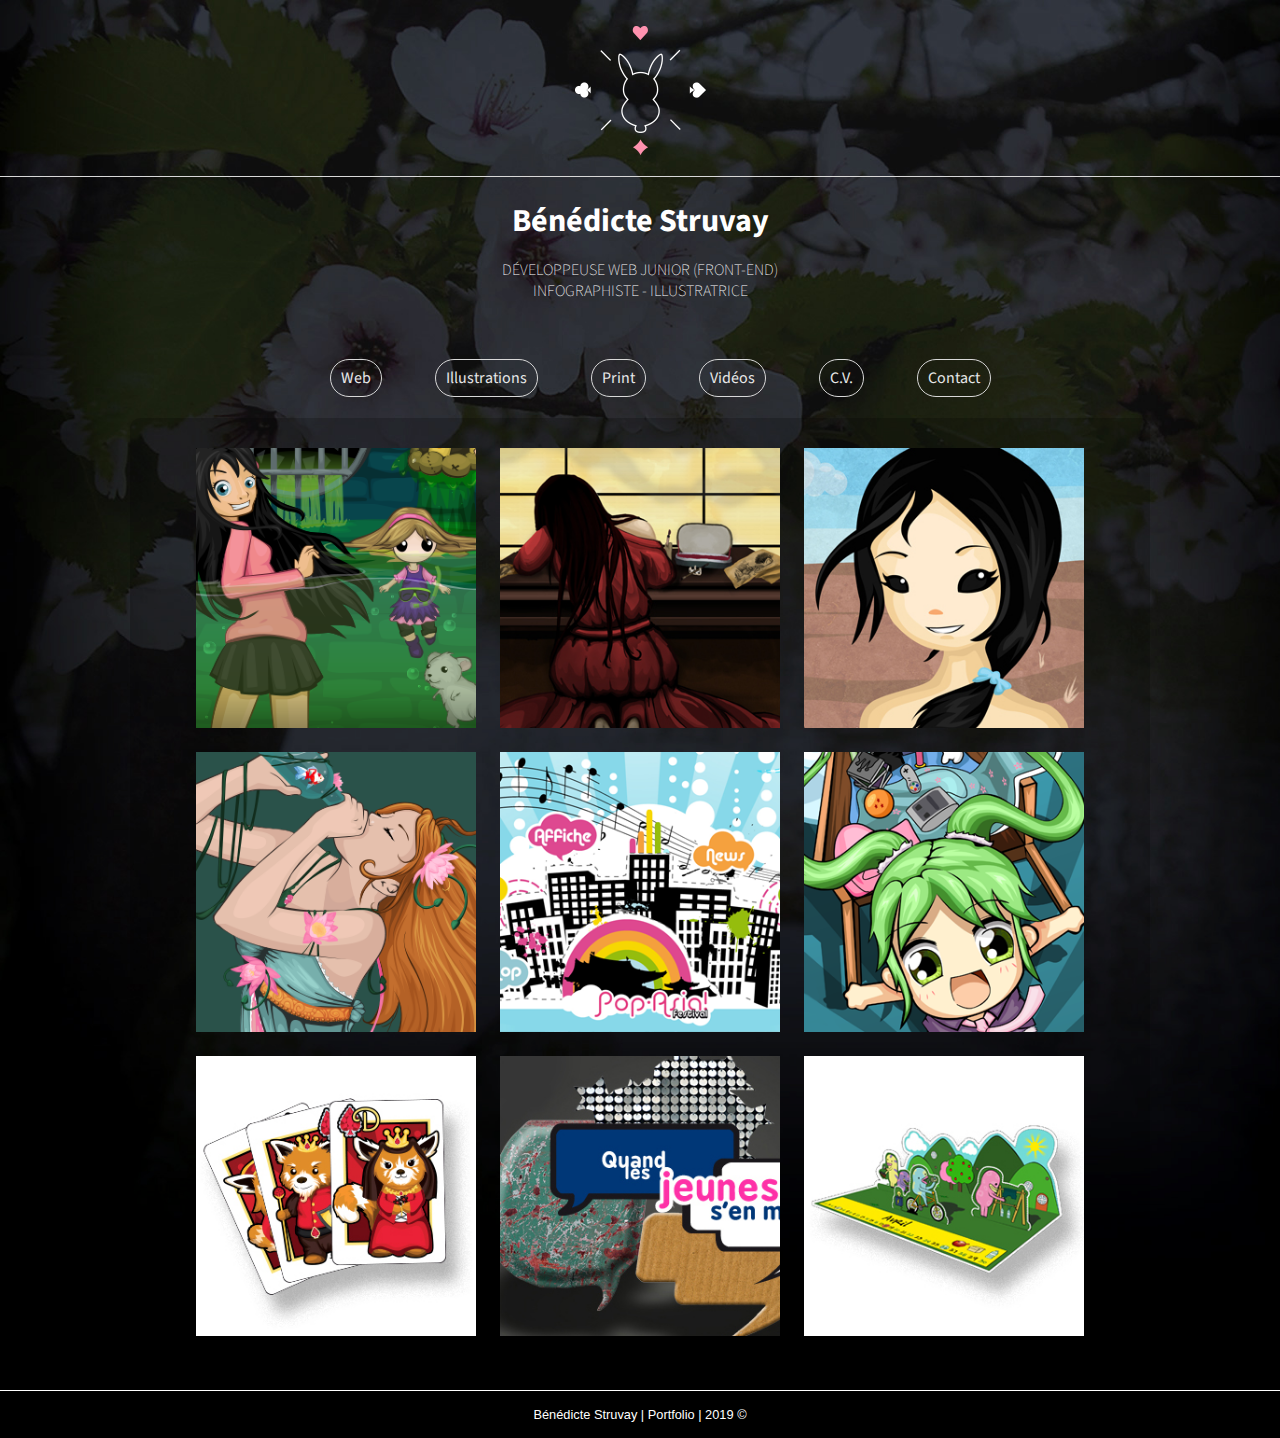
<file: index.html>
<!DOCTYPE html>
<html lang="fr">
<head>
    <meta charset="UTF-8">
    <meta http-equiv="X-UA-Compatible" content="ie=edge">
    <title>Portfolio de Bénédicte Struvay</title>
    <link rel="stylesheet" type="text/css" href="./css/style.css">
    <link rel="stylesheet" type="text/css" href="./css/lightbox.min.css">
    <script src="js/lightbox-plus-jquery.min.js"></script>
    
    <link rel="stylesheet" href="https://use.fontawesome.com/releases/v5.8.1/css/all.css" integrity="sha384-50oBUHEmvpQ+1lW4y57PTFmhCaXp0ML5d60M1M7uH2+nqUivzIebhndOJK28anvf" crossorigin="anonymous">
    <link href="https://fonts.googleapis.com/css?family=Source+Sans+Pro:300" rel="stylesheet"> 
</head>

<body>
    <header>
        <div class="top">
            <div class="sociaux">
                <a href="https://www.linkedin.com/in/b%C3%A9n%C3%A9dicte-struvay-0859bb54/"><i class="fab fa-linkedin-in"></i></a>
                <a href="https://github.com/benestruv"><i class="fab fa-github-alt"></i></a>
                <a href="benedicte.struvay@gmail.com"><i class="fas fa-envelope"></i></a>
            </div>

            <div class="logo">
                <a href="index.html"><img src="./assets/images/logo.png" class="logo" alt="Logo Portfolio"/></a>
            </div>
        </div>
        <div class="presentation">
            <h1>Bénédicte Struvay</h1>
            <h2>Développeuse Web Junior (front-end)</h2>
            <h2>Infographiste - Illustratrice</h2>
        </div>

        <div class="navbar">
                <ul>
                    <li>
                        <a href="web.html">Web</a>
                    </li>
                    <li>
                        <a href="illustrations.html">Illustrations</a>
                    </li>
                    <li>
                        <a href="print.html">Print</a>
                    </li>
                    <li>
                        <a href="videos.html">Vidéos</a>
                    </li>
                    <li>
                        <a href="cv.html">C.V.</a>
                    </li>
                    <li>
                        <a href="contact.html">Contact</a>
                    </li>
                </ul>
            </div>
    </header>

    <section class="content">
        <div class="apercu"> 
            <a href="./assets/images/maxi/web_monsterpunk.jpg" data-lightbox="mygallery" data-title="Projet web | Monster Punk | Illustrator, Flash"><img src="./assets/images/mini/illu_monsterpunk.png" alt="Miniature Projet Monster Punk" /></a>
            <span>Projet web | Monster Punk | Illustrator, Flash</span>
            <a href="./assets/images/maxi/painting_geisha.jpg" data-lightbox="mygallery" data-title="Painting | Geisha | Photoshop"><img src="./assets/images/mini/painting_geisha.jpg" alt="Miniature Painting Geisha" /></a>
            <span>Painting | Geisha | Photoshop</span>
            <a href="./assets/images/maxi/illu_magicienoz.jpg"data-lightbox="mygallery" data-title="Livre d'illustrations | Le Magicien d'Oz | Illustrator & Photoshop"><img src="./assets/images/mini/illu_magicienoz.jpg" alt="Miniature Livre Magicien d'Oz" /></a>
            <span>Livre d'illustrations | Le Magicien d'Oz | Illustrator & Photoshop</span>
            <a href="./assets/images/maxi/illu_nymphe.png" data-lightbox="mygallery" data-title="Illustration | Nymphe aquatique | Illustrator"><img src="./assets/images/mini/illu_nymphe.png" alt="Miniature Illustration Nymphe" /></a>
            <span>Illustration | Nymphe aquatique | Illustrator</span>
            <a href="./assets/images/maxi/web_popasia.jpg" data-lightbox="mygallery" data-title="Webdesign | Pop Asia | Illustrator, Flash"><img src="./assets/images/mini/web_popasia.png" alt="Miniature Webdesign Pop Asia" /></a>
            <span>Webdesign | Pop Asia | Illustrator, Flash</span>
            <a href="./assets/images/maxi/affiche_asianoccaz.png" data-lightbox="mygallery" data-title="Affiche | évènement Asian Occaz' Day | Illustrator"><img src="./assets/images/mini/affiche_asianoccaz.png" alt="Miniature affiche Asian Occaz Day" /></a>
            <span>Affiche | évènement Asian Occaz' Day | Illustrator</span>
            <a href="./assets/images/maxi/vecto_cartes.jpg" data-lightbox="mygallery" data-title="Illustration | Cartes à jouer | Illustrator"><img src="./assets/images/mini/vecto_cartes.jpg" alt="Miniature Vecto Cartes" /></a>
            <span>Illustration | Cartes à jouer | Illustrator</span>
            <a href="./assets/images/maxi/affiche_qljsm.jpg" data-lightbox="mygallery" data-title="Affiche émission de radio | Quand les jeunes s'en mêlent | Photoshop"><img src="./assets/images/mini/affiche_qljsm.jpg" alt="Miniature affiche Quand les jeunes s'en mêlent" /></a>
            <span>Affiche émission de radio | Quand les jeunes s'en mêlent | Photoshop</span>
            <a href="./assets/images/maxi/print_calendrier.jpg" data-lightbox="mygallery" data-title="Illustration | Calendrier recyclage | Illustrator"><img src="./assets/images/mini/print_calendrier.jpg" alt="Miniature de Calendrier recyclage"/></a>
            <span>Illustration | Calendrier recyclage | Illustrator</span>
            
        </div>
    </section>

    <footer>
        <p>Bénédicte Struvay | Portfolio | 2019 ©</p>
    </footer>
</body>
</html>
</file>
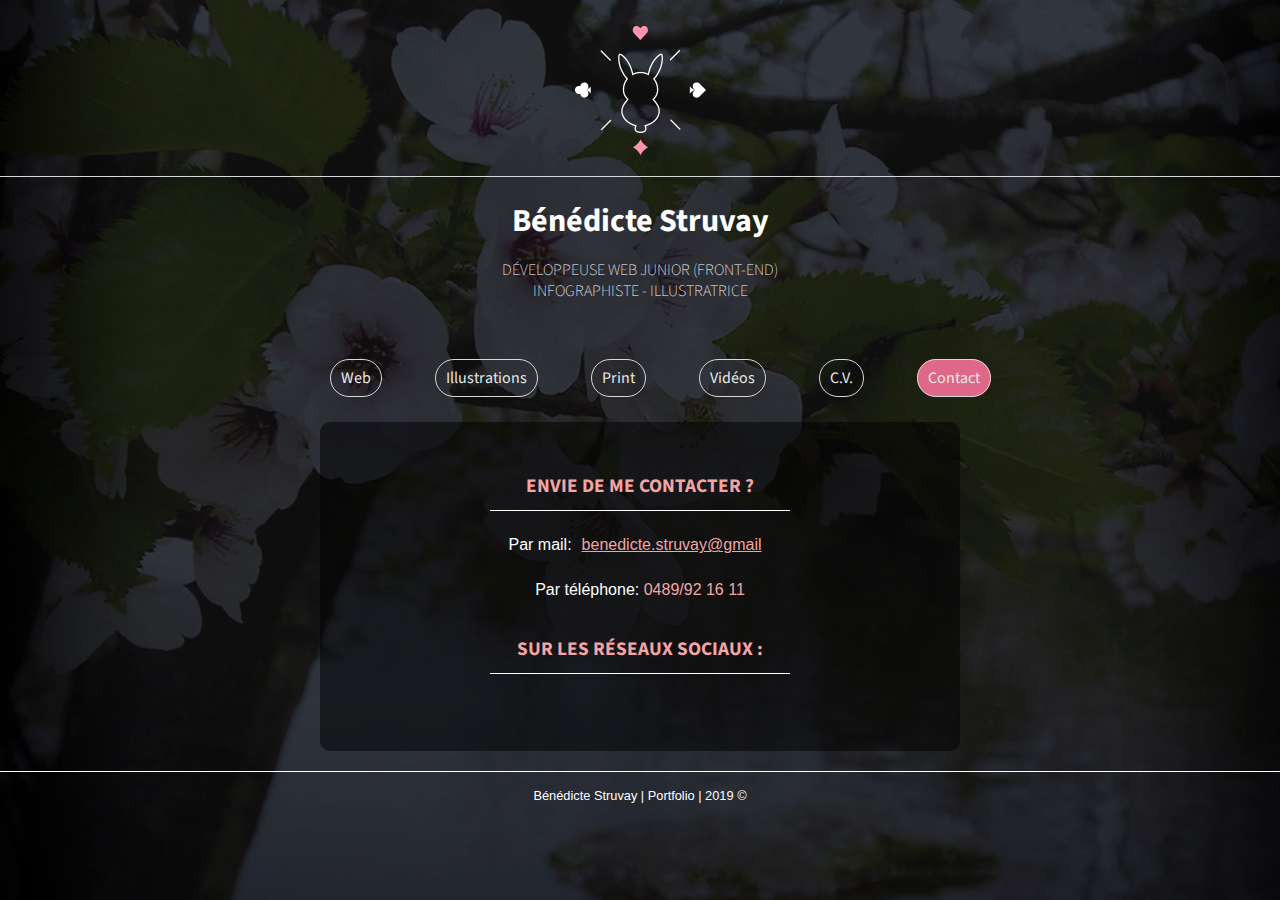
<file: contact.html>
<!DOCTYPE html>
<html lang="fr">
<head>
    <meta charset="UTF-8">
    <meta http-equiv="X-UA-Compatible" content="ie=edge">
    <title>Portfolio de Bénédicte Struvay</title>
    <link rel="stylesheet" type="text/css" href="./css/style.css">
    <link rel="stylesheet" type="text/css" href="./css/lightbox.min.css">
    <script src="js/lightbox-plus-jquery.min.js"></script>
    
    <link rel="stylesheet" href="https://use.fontawesome.com/releases/v5.8.1/css/all.css" integrity="sha384-50oBUHEmvpQ+1lW4y57PTFmhCaXp0ML5d60M1M7uH2+nqUivzIebhndOJK28anvf" crossorigin="anonymous">
    <link href="https://fonts.googleapis.com/css?family=Source+Sans+Pro:300" rel="stylesheet"> 
</head>

<body>
    <header>
        <div class="top">
            <div class="sociaux">
                <a href="https://www.linkedin.com/in/b%C3%A9n%C3%A9dicte-struvay-0859bb54/"><i class="fab fa-linkedin-in"></i></a>
                <a href="https://github.com/benestruv"><i class="fab fa-github-alt"></i></a>
                <a href="benedicte.struvay@gmail.com"><i class="fas fa-envelope"></i></a>
            </div>

            <div class="logo">
                <a href="index.html"><img src="./assets/images/logo.png" class="logo" alt="Logo Portfolio"/></a>
            </div>
        </div>
        <div class="presentation">
            <h1>Bénédicte Struvay</h1>
            <h2>Développeuse Web Junior (front-end)</h2>
            <h2>Infographiste - Illustratrice</h2>
        </div>

        <div class="navbar">
                <ul>
                    <li>
                        <a href="web.html">Web</a>
                    </li>
                    <li>
                        <a href="illustrations.html">Illustrations</a>
                    </li>
                    <li>
                        <a href="print.html">Print</a>
                    </li>
                    <li>
                        <a href="videos.html">Vidéos</a>
                    </li>
                    <li>
                        <a href="cv.html">C.V.</a>
                    </li>
                    <li>
                        <a href="contact.html" class="active">Contact</a>
                    </li>
                </ul>
            </div>
    </header>


    <div class="contact" id="contact">
        <h2>Envie de me contacter ?</h2>
        <p class="mail">Par mail:<a href="mailto:benedicte.struvay@gmail">benedicte.struvay@gmail</a></p>
        <p>Par téléphone: <span>0489/92 16 11</span></p>
        <h2>Sur les réseaux sociaux :</h2>
        <a href="https://www.linkedin.com/in/b%C3%A9n%C3%A9dicte-struvay-0859bb54/"><i class="fab fa-linkedin"></i></a>
        <a href="https://github.com/benestruv"><i class="fab fa-github"></i></a>    
    </div>


    <footer>
        <p>Bénédicte Struvay | Portfolio | 2019 ©</p>
    </footer>
</body>
</html>
</file>
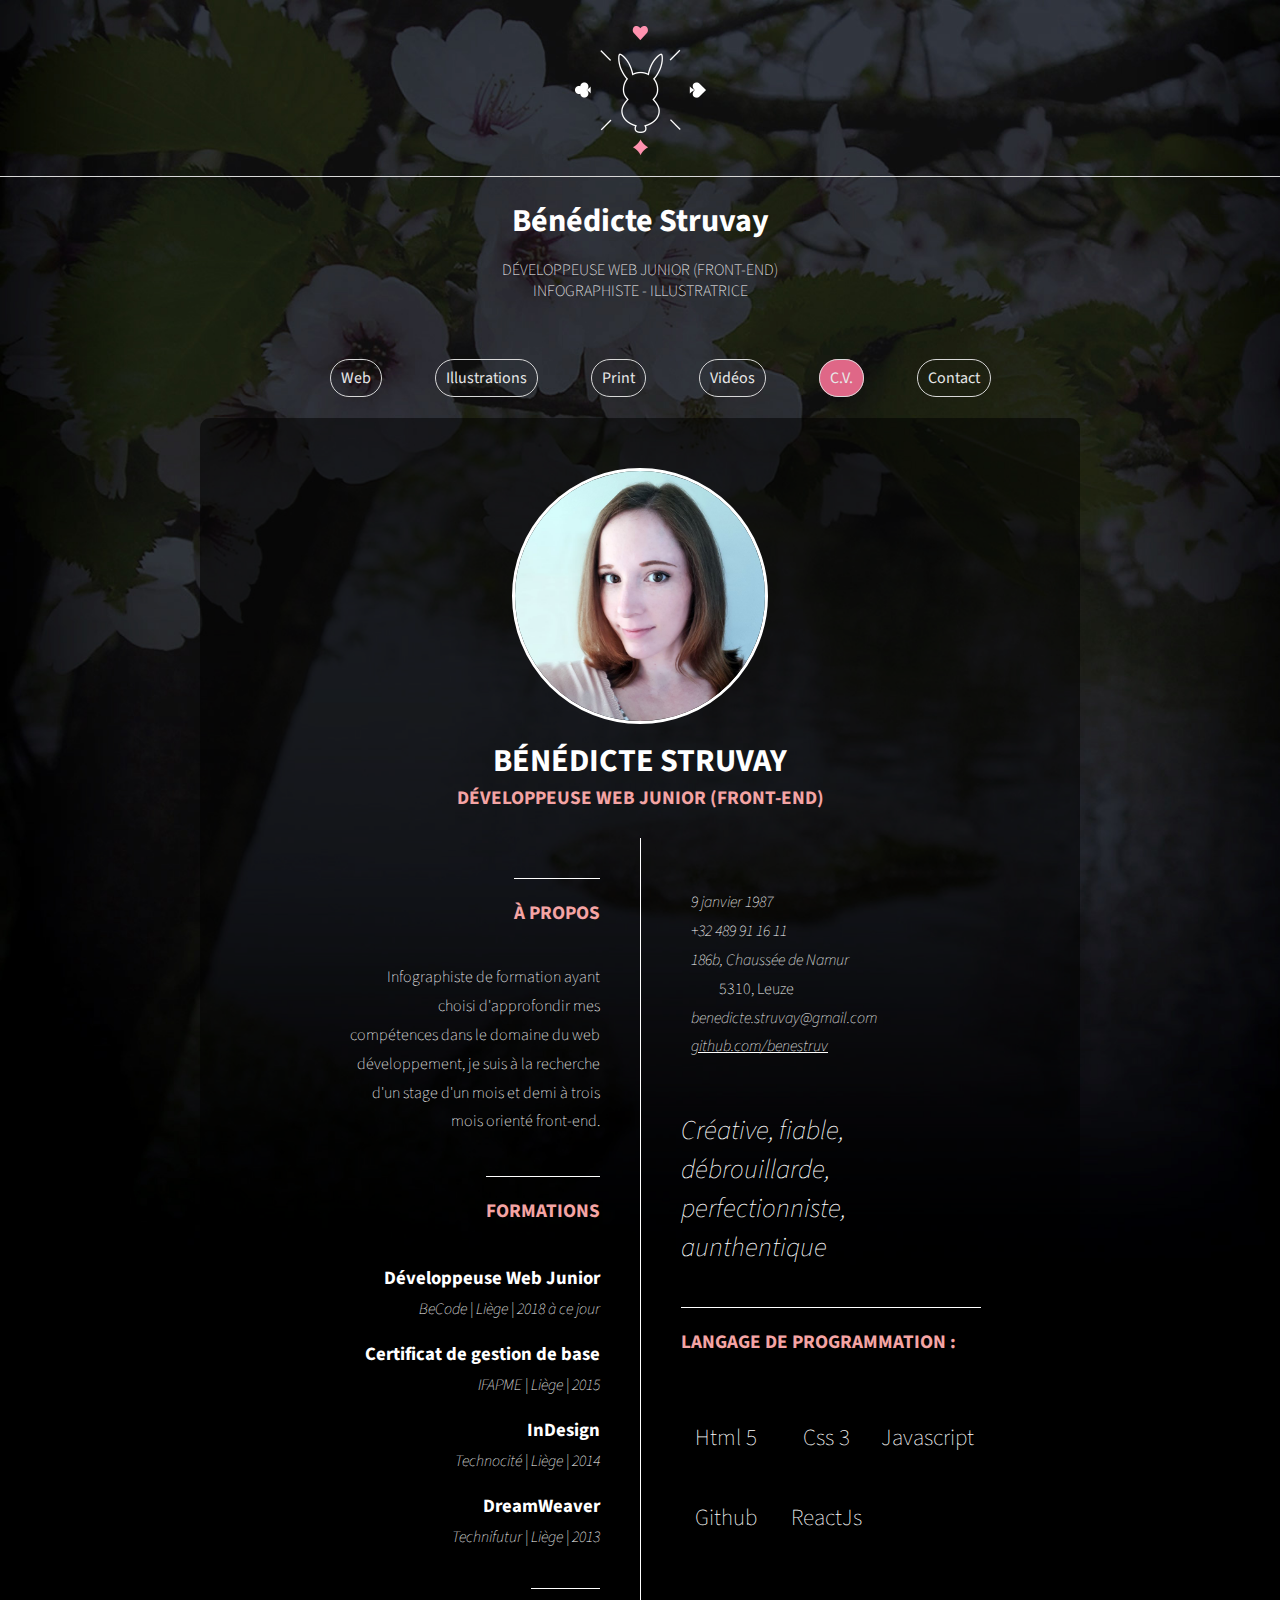
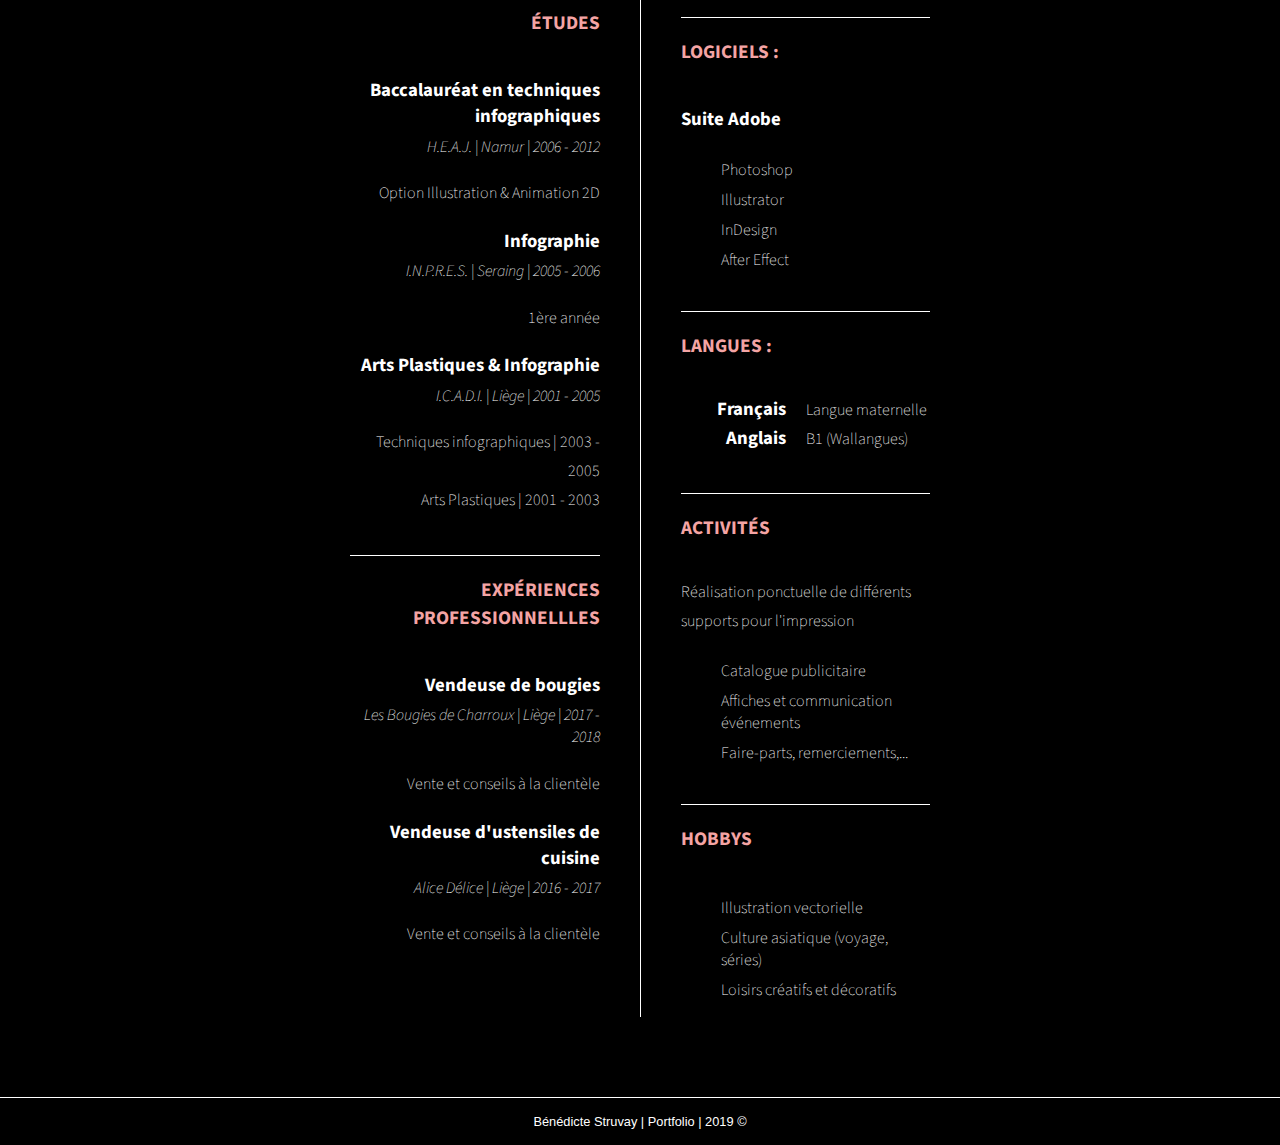
<file: cv.html>
<!DOCTYPE html>
<html lang="fr">
<head>
    <meta charset="UTF-8">
    <meta http-equiv="X-UA-Compatible" content="ie=edge">
    <title>Portfolio de Bénédicte Struvay</title>
    <link rel="stylesheet" type="text/css" href="./css/style.css">
    <link rel="stylesheet" type="text/css" href="./css/lightbox.min.css">
    <script src="js/lightbox-plus-jquery.min.js"></script>
    
    <link rel="stylesheet" href="https://use.fontawesome.com/releases/v5.8.1/css/all.css" integrity="sha384-50oBUHEmvpQ+1lW4y57PTFmhCaXp0ML5d60M1M7uH2+nqUivzIebhndOJK28anvf" crossorigin="anonymous">
    <link href="https://fonts.googleapis.com/css?family=Source+Sans+Pro:300" rel="stylesheet"> 
</head>

<body>
    <header>
        <div class="top">
            <div class="sociaux">
                <a href="https://www.linkedin.com/in/b%C3%A9n%C3%A9dicte-struvay-0859bb54/"><i class="fab fa-linkedin-in"></i></a>
                <a href="https://github.com/benestruv"><i class="fab fa-github-alt"></i></a>
                <a href="benedicte.struvay@gmail.com"><i class="fas fa-envelope"></i></a>
            </div>

            <div class="logo">
                <a href="index.html"><img src="./assets/images/logo.png" class="logo" alt="Logo Portfolio"/></a>
            </div>
        </div>
        <div class="presentation">
            <h1>Bénédicte Struvay</h1>
            <h2>Développeuse Web Junior (front-end)</h2>
            <h2>Infographiste - Illustratrice</h2>
        </div>

        <div class="navbar">
                <ul>
                    <li>
                        <a href="web.html">Web</a>
                    </li>
                    <li>
                        <a href="illustrations.html">Illustrations</a>
                    </li>
                    <li>
                        <a href="print.html">Print</a>
                    </li>
                    <li>
                        <a href="videos.html">Vidéos</a>
                    </li>
                    <li>
                        <a href="cv.html" class="active">C.V.</a>
                    </li>
                    <li>
                            <a href="contact.html">Contact</a>
                        </li>
                </ul>
            </div>
    </header>

    <div class="cv-background" id="cv">
            <section class="cv">
                <section class="photo">
                    <img src="./assets/images/photo.png" alt="Photo de profil" class="photo" />
                </section>
        
                <section class="name">
                    <h1>Bénédicte Struvay</h1>
                    <h2>Développeuse Web Junior (Front-end)</h2>
                    <div class="dl"><a href="../documents/Struvay_B_CV.pdf" download="C.V. de Bénédicte Struvay"><FaDownload /></a></div>
                </section>
    
                <section class="left">
                    <h2>À propos</h2>
                    <p>Infographiste de formation ayant choisi d'approfondir mes compétences dans le domaine du web développement, je suis à la recherche d'un stage d'un mois et demi à trois mois orienté front-end.</p>
                  
                    <h2>Formations</h2>
                    <div>
                      <h3>Développeuse Web Junior</h3>
                      <h4>BeCode | Liège | 2018 à ce jour</h4>
                    </div>
                    <div>
                      <h3>Certificat de gestion de base</h3>
                      <h4>IFAPME | Liège | 2015</h4>
                    </div>
                    <div>
                      <h3>InDesign</h3>
                      <h4>Technocité | Liège | 2014</h4>
                    </div>
                    <div>
                      <h3>DreamWeaver</h3>
                      <h4>Technifutur | Liège | 2013</h4>
                    </div>
          
                    <h2>Études</h2>
                    <div>
                      <h3>Baccalauréat en techniques infographiques</h3>
                      <h4>H.E.A.J. | Namur | 2006 - 2012</h4>
                      <p>Option Illustration & Animation 2D</p>
                    </div>
                    <div>
                      <h3>Infographie</h3>
                      <h4>I.N.P.R.E.S. | Seraing | 2005 - 2006</h4>
                      <p>1ère année</p>
                    </div>
                    <div>
                      <h3>Arts Plastiques & Infographie</h3>
                      <h4>I.C.A.D.I. | Liège | 2001 - 2005</h4>
                      <p>Techniques infographiques | 2003 - 2005</p>
                      <p>Arts Plastiques | 2001 - 2003</p>
                    </div>
          
                    <h2>Expériences professionnellles</h2>
                    <div>
                      <h3>Vendeuse de bougies</h3>
                      <h4>Les Bougies de Charroux | Liège | 2017 - 2018</h4>
                      <p>Vente et conseils à la clientèle</p>
                    </div>
                    <div>
                      <h3>Vendeuse d'ustensiles de cuisine</h3>
                      <h4>Alice Délice | Liège | 2016 - 2017</h4>
                      <p>Vente et conseils à la clientèle</p>
                    </div>
                  </section>
          
                  <section class="right">
                    
                    <p><i class="fas fa-birthday-cake"><span>9 janvier 1987</span></i></p>
                    <p><i class="fas fa-phone"><span>+32 489 91 16 11</span></i></p>
                    <p><i class="fas fa-home"><span>186b, Chaussée de Namur</span></i></p>
                    <p class="localite"> <span>5310, Leuze</span></p>
                    <p><i class="fas fa-envelope"><span>benedicte.struvay@gmail.com</span></i></p>
                    <p><a href="https://github.com/benestruv"><i class="fab fa-github"><span>github.com/benestruv</span></i></a></p>
          
                    <div class="comperso">Créative, fiable, débrouillarde, perfectionniste, aunthentique</div>
          
                    <div class="programmation">
                      <div class="titleprog"> <h2>Langage de programmation :</h2></div>
                        <div class="FaHtml5"><i class="fab fa-html5"></i><p>Html 5</p></div>
                        <div class="FaCss3Alt"><i class="fab fa-css3-alt"></i><p>Css 3</p></div>
                        <div class="FaGithub"><i class="fab fa-github"></i><p>Github</p></div>
                        <div class="FaJs"><i class="fab fa-js"></i><p>Javascript</p></div>
                        <div class="FaReact"><i class="fab fa-react"></i><p>ReactJs</p></div>
                    </div>
          
                    <div class="logiciels">
                      <h2>Logiciels :</h2>
                      <h3>Suite Adobe</h3>
                      <ul>
                        <li>Photoshop</li>
                        <li>Illustrator</li>
                        <li>InDesign</li>
                        <li>After Effect</li>
                      </ul>
                    </div>
                    <h2>Langues :</h2>
                    <div class="langues">
                      
                      <h3>Français</h3>
                      <p>Langue maternelle</p>
                      <h3>Anglais</h3>
                      <p>B1 (Wallangues)</p>
                    </div>
          
                    <div>
                      <h2>Activités</h2>
                      <p>Réalisation ponctuelle de différents supports pour l'impression</p>
                      <ul>
                        <li>Catalogue publicitaire</li>
                        <li>Affiches et communication événements</li>
                        <li>Faire-parts, remerciements,...</li>
                      </ul>
                    </div>
          
                    <div>
                      <h2>Hobbys</h2>
                      <ul>
                        <li>Illustration vectorielle</li>
                        <li>Culture asiatique (voyage, séries)</li>
                        <li>Loisirs créatifs et décoratifs</li>
                      </ul>
                    </div>
                  </section>
            </section>
    </div>
    <footer>
        <p>Bénédicte Struvay | Portfolio | 2019 ©</p>
    </footer>
</body>
</html>
</file>
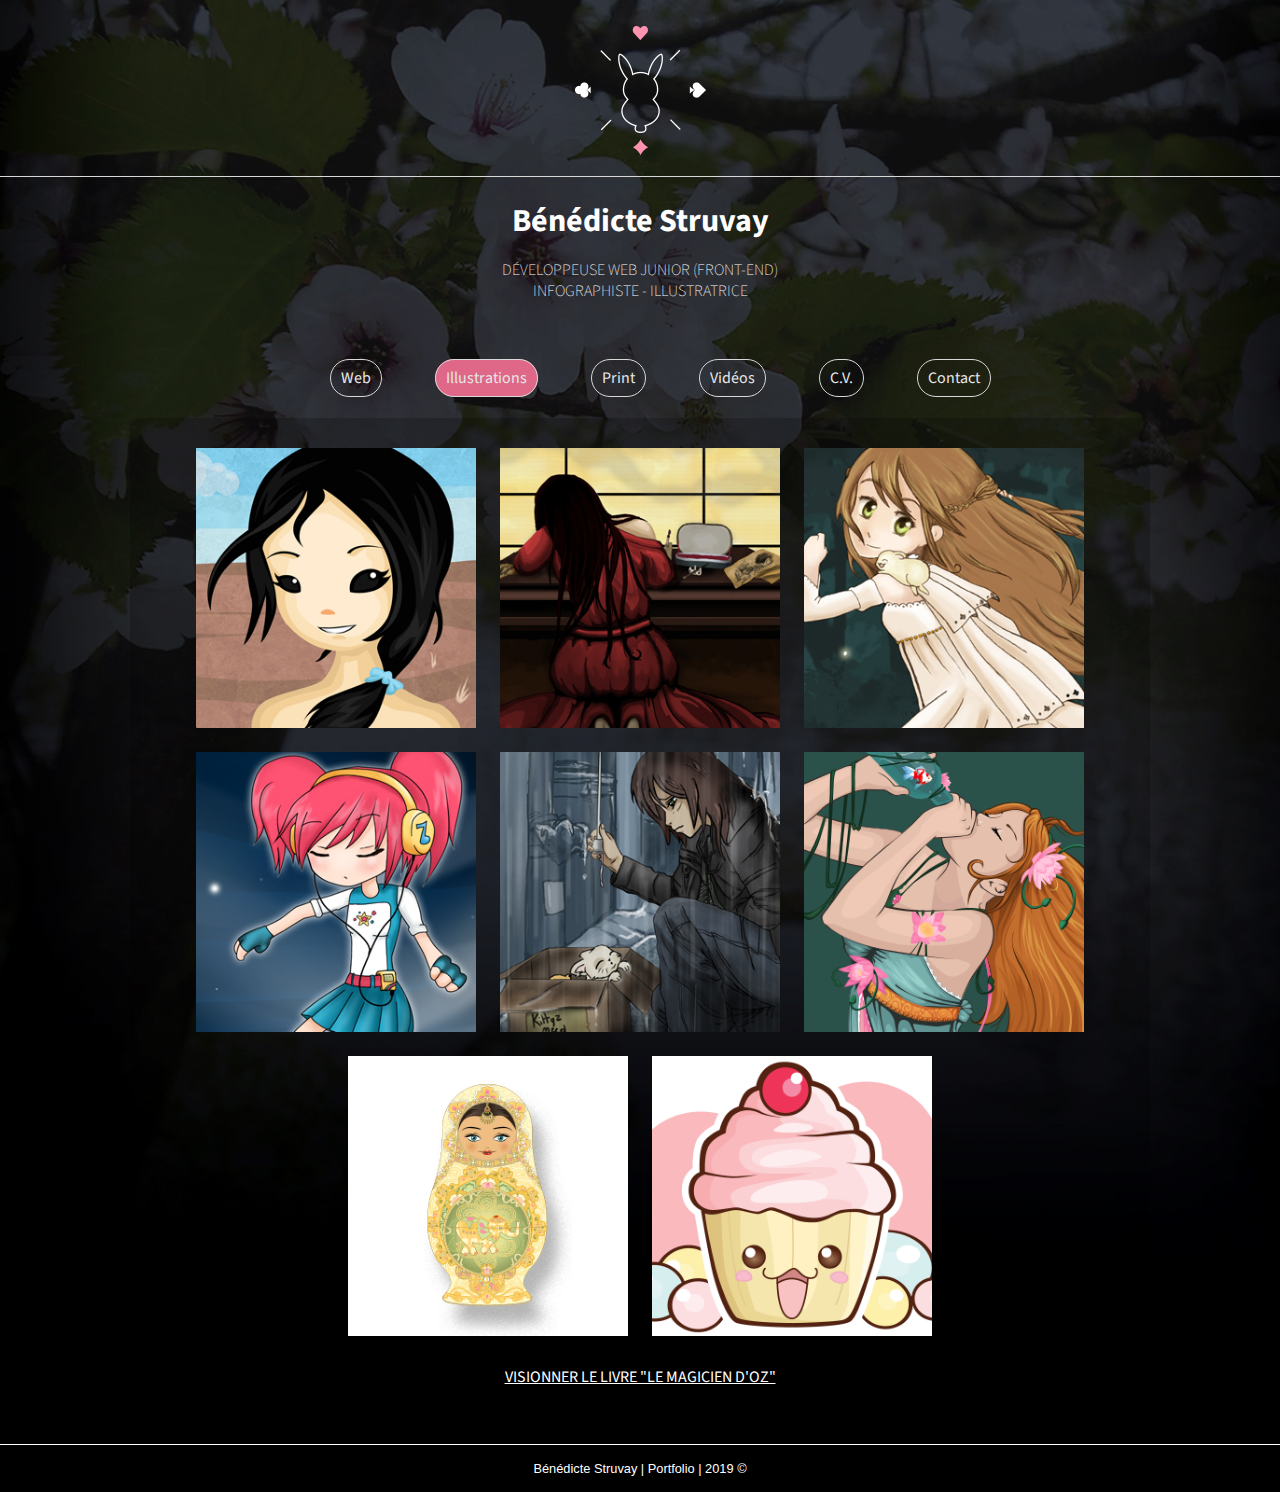
<file: illustrations.html>
<!DOCTYPE html>
<html lang="fr">
<head>
    <meta charset="UTF-8">
    <meta http-equiv="X-UA-Compatible" content="ie=edge">
    <title>Portfolio de Bénédicte Struvay</title>
    <link rel="stylesheet" type="text/css" href="./css/style.css">
    <link rel="stylesheet" type="text/css" href="./css/lightbox.min.css">
    <script src="js/lightbox-plus-jquery.min.js"></script>
    
    <link rel="stylesheet" href="https://use.fontawesome.com/releases/v5.8.1/css/all.css" integrity="sha384-50oBUHEmvpQ+1lW4y57PTFmhCaXp0ML5d60M1M7uH2+nqUivzIebhndOJK28anvf" crossorigin="anonymous">
    <link href="https://fonts.googleapis.com/css?family=Source+Sans+Pro:300" rel="stylesheet"> 
</head>

<body>
    <header>
        <div class="top">
            <div class="sociaux">
                <a href="https://www.linkedin.com/in/b%C3%A9n%C3%A9dicte-struvay-0859bb54/"><i class="fab fa-linkedin-in"></i></a>
                <a href="https://github.com/benestruv"><i class="fab fa-github-alt"></i></a>
                <a href="benedicte.struvay@gmail.com"><i class="fas fa-envelope"></i></a>
            </div>

            <div class="logo">
                <a href="index.html"><img src="./assets/images/logo.png" class="logo" alt="Logo Portfolio"/></a>
            </div>
        </div>
        <div class="presentation">
            <h1>Bénédicte Struvay</h1>
            <h2>Développeuse Web Junior (front-end)</h2>
            <h2>Infographiste - Illustratrice</h2>
        </div>

        <div class="navbar">
                <ul>
                    <li>
                        <a href="web.html">Web</a>
                    </li>
                    <li>
                        <a href="illustrations.html" class="active">Illustrations</a>
                    </li>
                    <li>
                        <a href="print.html">Print</a>
                    </li>
                    <li>
                        <a href="videos.html">Vidéos</a>
                    </li>
                    <li>
                        <a href="cv.html">C.V.</a>
                    </li>
                    <li>
                            <a href="contact.html">Contact</a>
                        </li>
                </ul>
            </div>
    </header>

    <section class="content">
        <div class="apercu"> 
            <a href="./assets/images/maxi/illu_magicienoz.jpg"data-lightbox="mygallery" data-title="Livre d'illustrations | Le Magicien d'Oz | Illustrator & Photoshop"><img src="./assets/images/mini/illu_magicienoz.jpg" alt="Miniature Livre Magicien d'Oz" /></a>
            <span>Livre d'illustrations | Le Magicien d'Oz | Illustrator & Photoshop</span>
            <a href="./assets/images/maxi/painting_geisha.jpg" data-lightbox="mygallery" data-title="Painting | Geisha | Photoshop"><img src="./assets/images/mini/painting_geisha.jpg" alt="Miniature Painting Geisha" /></a>
            <span>Painting | Geisha | Photoshop</span>
            <a href="./assets/images/maxi/painting_lesia.jpg" data-lightbox="mygallery" data-title="Painting | Lesia | Photoshop"><img src="./assets/images/mini/painting_lesia.jpg" alt="Miniature Painting Lesia" /></a>
            <span>Painting | Lesia | Photoshop</span>
            <a href="./assets/images/maxi/painting_music.jpg" data-lightbox="mygallery" data-title="Painting | Lulaby | Photoshop"><img src="./assets/images/mini/painting_music.jpg" alt="Miniature Paiting Music" /></a>
            <span>Painting | Lulaby | Photoshop</span>
            <a href="./assets/images/maxi/painting_rain.jpg" data-lightbox="mygallery" data-title="Painting | Rain | Photoshop"><img src="./assets/images/mini/painting_rain.jpg" alt="Miniature Painting Rain" /></a>
            <span>Painting | Rain | Photoshop</span>
            <a href="./assets/images/maxi/illu_nymphe.png" data-lightbox="mygallery" data-title="Illustration | Nymphe aquatique | Illustrator"><img src="./assets/images/mini/illu_nymphe.png" alt="Miniature Illustration Nymphe" /></a>
            <span>Illustration | Nymphe aquatique | Illustrator</span>
            <a href="./assets/images/maxi/vecto_matriochka.png" data-lightbox="mygallery" data-title="Illustration | Matrichka | Illustrator"><img src="./assets/images/mini/vecto_matriochka.jpg" alt="Miniature Vecto Matriochka" /></a>
            <span>Illustration | Matrichka | Illustrator</span>
            <a href="./assets/images/maxi/vecto_cupcake.png" data-lightbox="mygallery" data-title="Illustration | Cupcake | Illustrator"><img src="./assets/images/mini/vecto_cupcake.png" alt="Miniature Vecto Cupcakes" /></a>
            <span>Illustration | Cupcake | Illustrator</span>
            <p>
                <i class="fas fa-download"></i>
                <a href="assets/downloads/Le_Magicien_d'Oz.pdf" class="download">Visionner le livre "Le Magicien d'Oz"</i></a>
            </p>
        </div>
    </section>
    <footer>
        <p>Bénédicte Struvay | Portfolio | 2019 ©</p>
    </footer>
</body>
</html>
</file>
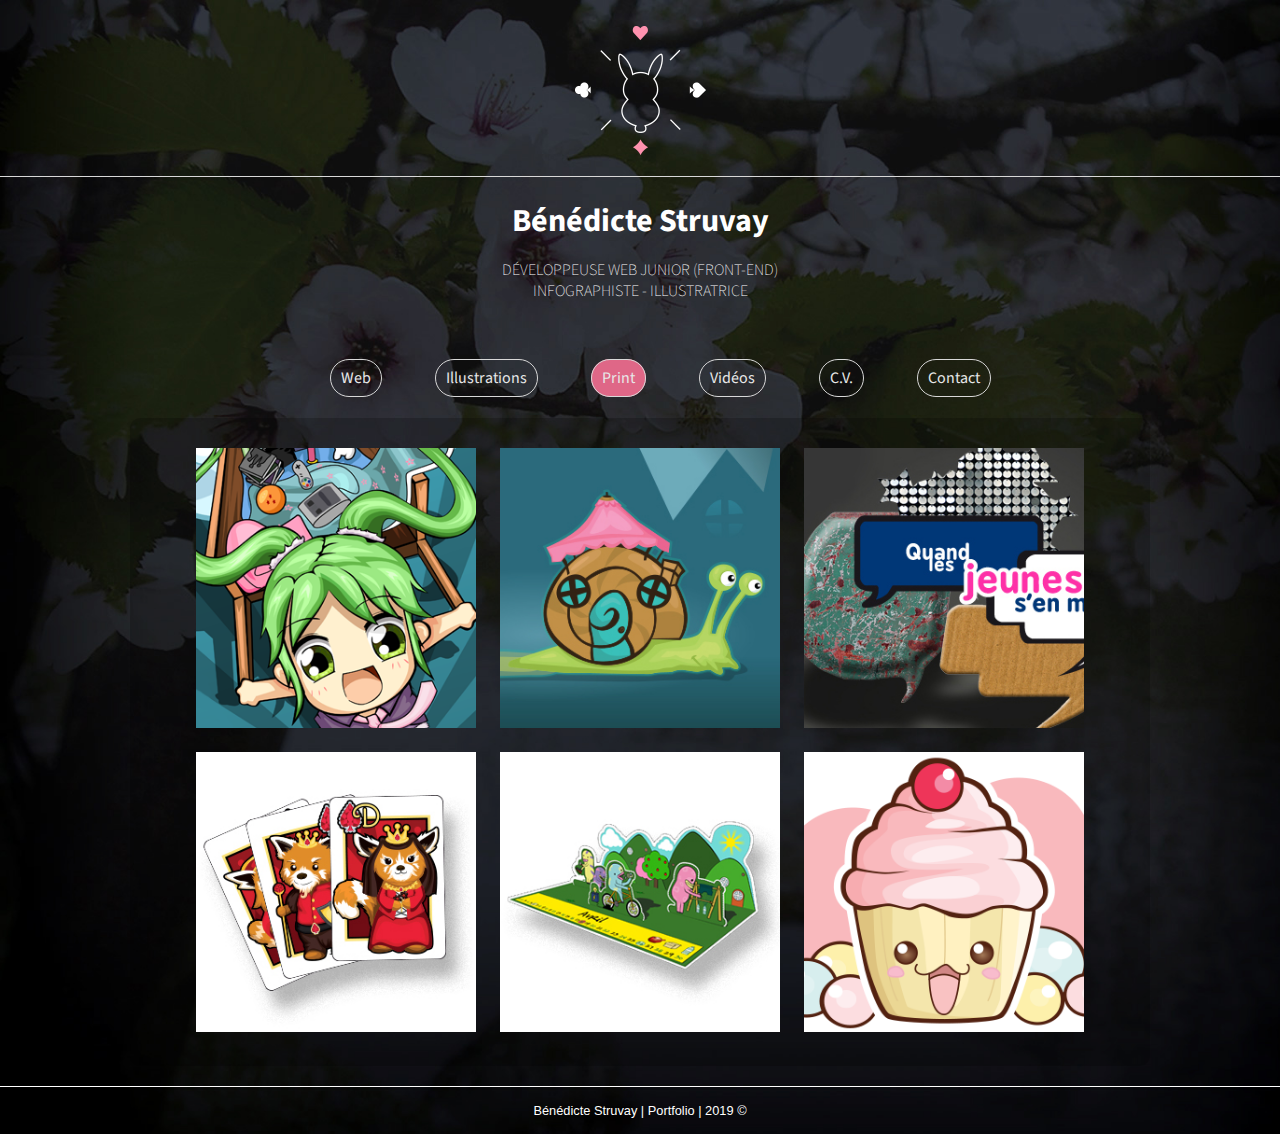
<file: print.html>
<!DOCTYPE html>
<html lang="fr">
<head>
    <meta charset="UTF-8">
    <meta http-equiv="X-UA-Compatible" content="ie=edge">
    <title>Portfolio de Bénédicte Struvay</title>
    <link rel="stylesheet" type="text/css" href="./css/style.css">
    <link rel="stylesheet" type="text/css" href="./css/lightbox.min.css">
    <script src="js/lightbox-plus-jquery.min.js"></script>
    
    <link rel="stylesheet" href="https://use.fontawesome.com/releases/v5.8.1/css/all.css" integrity="sha384-50oBUHEmvpQ+1lW4y57PTFmhCaXp0ML5d60M1M7uH2+nqUivzIebhndOJK28anvf" crossorigin="anonymous">
    <link href="https://fonts.googleapis.com/css?family=Source+Sans+Pro:300" rel="stylesheet"> 
</head>

<body>
    <header>
        <div class="top">
            <div class="sociaux">
                <a href="https://www.linkedin.com/in/b%C3%A9n%C3%A9dicte-struvay-0859bb54/"><i class="fab fa-linkedin-in"></i></a>
                <a href="https://github.com/benestruv"><i class="fab fa-github-alt"></i></a>
                <a href="benedicte.struvay@gmail.com"><i class="fas fa-envelope"></i></a>
            </div>

            <div class="logo">
                <a href="index.html"><img src="./assets/images/logo.png" class="logo" alt="Logo Portfolio"/></a>
            </div>
        </div>
        <div class="presentation">
            <h1>Bénédicte Struvay</h1>
            <h2>Développeuse Web Junior (front-end)</h2>
            <h2>Infographiste - Illustratrice</h2>
        </div>

        <div class="navbar">
                <ul>
                    <li>
                        <a href="web.html">Web</a>
                    </li>
                    <li>
                        <a href="illustrations.html">Illustrations</a>
                    </li>
                    <li>
                        <a href="print.html" class="active">Print</a>
                    </li>
                    <li>
                        <a href="videos.html">Vidéos</a>
                    </li>
                    <li>
                        <a href="cv.html">C.V.</a>
                    </li>
                    <li>
                            <a href="contact.html">Contact</a>
                        </li>
                </ul>
            </div>
    </header>

    <section class="content">
        <div class="apercu"> 
            <a href="./assets/images/maxi/affiche_asianoccaz.png" data-lightbox="mygallery" data-title="Affiche | évènement Asian Occaz' Day | Illustrator"><img src="./assets/images/mini/affiche_asianoccaz.png" alt="Miniature affiche Asian Occaz Day" /></a>
            <span>Affiche | évènement Asian Occaz' Day | Illustrator</span>
            <a href="./assets/images/maxi/affiche_cambriolage.jpg" data-lightbox="mygallery" data-title="Affiche | prévention contre le cambriolage | Illustrator"><img src="./assets/images/mini/affiche_cambriolage.jpg" alt="Miniature affiche Cambriolage" /></a>
            <span>Affiche | prévention contre le cambriolage | Illustrator</span>
            <a href="./assets/images/maxi/affiche_qljsm.jpg" data-lightbox="mygallery" data-title="Affiche émission de radio | Quand les jeunes s'en mêlent | Photoshop"><img src="./assets/images/mini/affiche_qljsm.jpg" alt="Miniature affiche Quand les jeunes s'en mêlent" /></a>
            <span>Affiche émission de radio | Quand les jeunes s'en mêlent | Photoshop</span>
            <a href="./assets/images/maxi/vecto_cartes.jpg" data-lightbox="mygallery" data-title="Illustration | Cartes à jouer | Illustrator"><img src="./assets/images/mini/vecto_cartes.jpg" alt="Miniature Vecto Cartes" /></a>
            <span>Illustration | Cartes à jouer | Illustrator</span>
            <a href="./assets/images/maxi/print_calendrier.jpg" data-lightbox="mygallery" data-title="Illustration | Calendrier recyclage | Illustrator"><img src="./assets/images/mini/print_calendrier.jpg" alt="Miniature de Calendrier recyclage"/></a>
            <span>Illustration | Calendrier recyclage | Illustrator</span>
            <a href="./assets/images/maxi/vecto_cupcake.png" data-lightbox="mygallery" data-title="Illustration | Cupcake | Illustrator"><img src="./assets/images/mini/vecto_cupcake.png" alt="Miniature Vecto Cupcakes" /></a>
            <span>Illustration | Cupcake | Illustrator</span>
        </div>
    </section>
    <footer>
        <p>Bénédicte Struvay | Portfolio | 2019 ©</p>
    </footer>
</body>
</html>
</file>
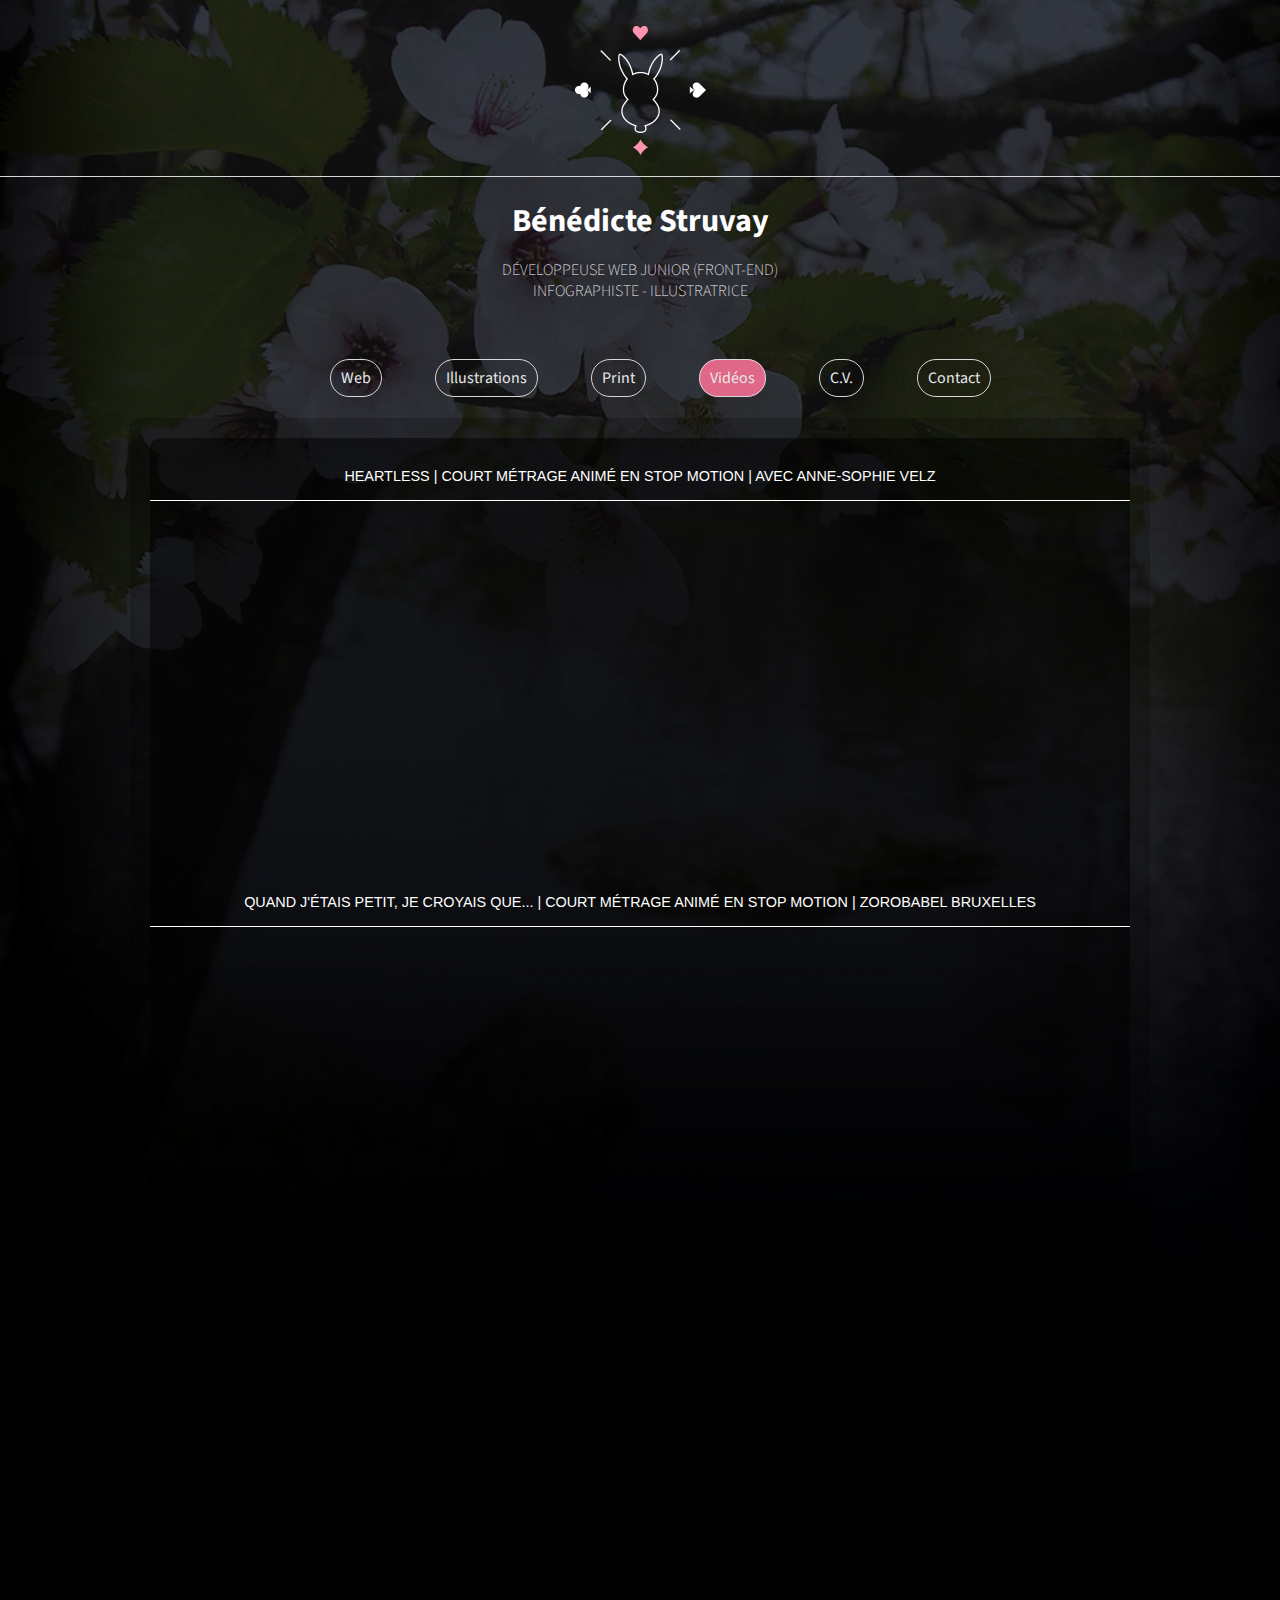
<file: videos.html>
<!DOCTYPE html>
<html lang="fr">
<head>
    <meta charset="UTF-8">
    <meta http-equiv="X-UA-Compatible" content="ie=edge">
    <title>Portfolio de Bénédicte Struvay</title>
    <link rel="stylesheet" type="text/css" href="./css/style.css">
    <link rel="stylesheet" type="text/css" href="./css/lightbox.min.css">
    <script src="js/lightbox-plus-jquery.min.js"></script>
    
    <link rel="stylesheet" href="https://use.fontawesome.com/releases/v5.8.1/css/all.css" integrity="sha384-50oBUHEmvpQ+1lW4y57PTFmhCaXp0ML5d60M1M7uH2+nqUivzIebhndOJK28anvf" crossorigin="anonymous">
    <link href="https://fonts.googleapis.com/css?family=Source+Sans+Pro:300" rel="stylesheet"> 
</head>

<body>
    <header>
        <div class="top">
            <div class="sociaux">
                <a href="https://www.linkedin.com/in/b%C3%A9n%C3%A9dicte-struvay-0859bb54/"><i class="fab fa-linkedin-in"></i></a>
                <a href="https://github.com/benestruv"><i class="fab fa-github-alt"></i></a>
                <a href="benedicte.struvay@gmail.com"><i class="fas fa-envelope"></i></a>
            </div>

            <div class="logo">
                <a href="index.html"><img src="./assets/images/logo.png" class="logo" alt="Logo Portfolio"/></a>
            </div>
        </div>
        <div class="presentation">
            <h1>Bénédicte Struvay</h1>
            <h2>Développeuse Web Junior (front-end)</h2>
            <h2>Infographiste - Illustratrice</h2>
        </div>

        <div class="navbar">
                <ul>
                    <li>
                        <a href="web.html">Web</a>
                    </li>
                    <li>
                        <a href="illustrations.html">Illustrations</a>
                    </li>
                    <li>
                        <a href="print.html">Print</a>
                    </li>
                    <li>
                        <a href="videos.html" class="active">Vidéos</a>
                    </li>
                    <li>
                        <a href="cv.html">C.V.</a>
                    </li>
                    <li>
                            <a href="contact.html">Contact</a>
                        </li>
                </ul>
            </div>
    </header>

    <section class="content">
        <article class="video">
            <h3>Heartless | Court métrage animé en Stop Motion | avec Anne-Sophie Velz</h3>
            <iframe width="560" height="315" src="https://www.youtube.com/embed/pRjfxbU-HMk" frameborder="0" allow="accelerometer; autoplay; encrypted-media; gyroscope; picture-in-picture" allowfullscreen></iframe>
            
            <h3>Quand j'étais petit, je croyais que... | Court métrage animé en Stop Motion | Zorobabel Bruxelles</h3>
            <iframe src="https://player.vimeo.com/video/69608743" width="640" height="360" frameborder="0" allowfullscreen></iframe>
            <iframe src="https://player.vimeo.com/video/34956902" width="640" height="360" frameborder="0" allowfullscreen></iframe>
            <iframe src="https://player.vimeo.com/video/69609691" width="640" height="360" frameborder="0" allowfullscreen></iframe>
        </article>
    </section>
    <footer>
        <p>Bénédicte Struvay | Portfolio | 2019 ©</p>
    </footer>
</body>
</html>
</file>
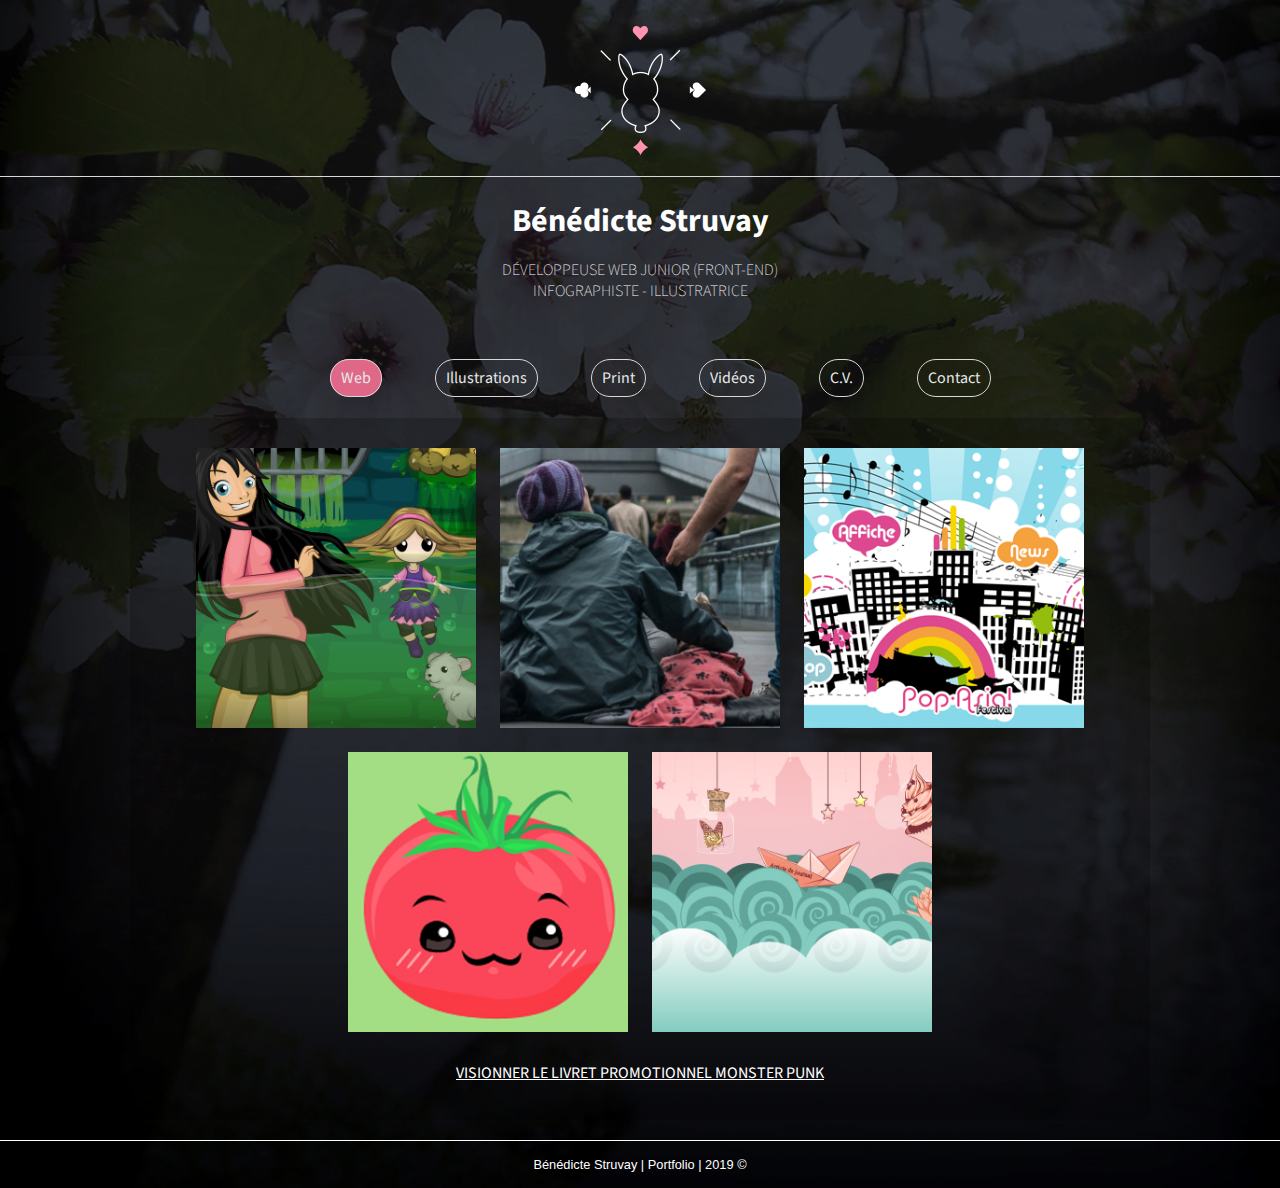
<file: web.html>
<!DOCTYPE html>
<html lang="fr">
<head>
    <meta charset="UTF-8">
    <meta http-equiv="X-UA-Compatible" content="ie=edge">
    <title>Portfolio de Bénédicte Struvay</title>
    <link rel="stylesheet" type="text/css" href="./css/style.css">
    <link rel="stylesheet" type="text/css" href="./css/lightbox.min.css">
    <script src="js/lightbox-plus-jquery.min.js"></script>
    
    <link rel="stylesheet" href="https://use.fontawesome.com/releases/v5.8.1/css/all.css" integrity="sha384-50oBUHEmvpQ+1lW4y57PTFmhCaXp0ML5d60M1M7uH2+nqUivzIebhndOJK28anvf" crossorigin="anonymous">
    <link href="https://fonts.googleapis.com/css?family=Source+Sans+Pro:300" rel="stylesheet"> 
</head>

<body>
    <header>
        <div class="top">
            <div class="sociaux">
                <a href="https://www.linkedin.com/in/b%C3%A9n%C3%A9dicte-struvay-0859bb54/"><i class="fab fa-linkedin-in"></i></a>
                <a href="https://github.com/benestruv"><i class="fab fa-github-alt"></i></a>
                <a href="benedicte.struvay@gmail.com"><i class="fas fa-envelope"></i></a>
            </div>

            <div class="logo">
                <a href="index.html"><img src="./assets/images/logo.png" class="logo" alt="Logo Portfolio"/></a>
            </div>
        </div>
        <div class="presentation">
            <h1>Bénédicte Struvay</h1>
            <h2>Développeuse Web Junior (front-end)</h2>
            <h2>Infographiste - Illustratrice</h2>
        </div>

        <div class="navbar">
                <ul>
                    <li>
                        <a href="web.html" class="active">Web</a>
                    </li>
                    <li>
                        <a href="illustrations.html">Illustrations</a>
                    </li>
                    <li>
                        <a href="print.html">Print</a>
                    </li>
                    <li>
                        <a href="videos.html">Vidéos</a>
                    </li>
                    <li>
                        <a href="cv.html">C.V.</a>
                    </li>
                    <li>
                            <a href="contact.html">Contact</a>
                        </li>
                </ul>
            </div>
    </header>

    <section class="content">
        <div class="apercu"> 
            <a href="./assets/images/maxi/web_monsterpunk.jpg" data-lightbox="mygallery" data-title="Projet web | Monster Punk | Illustrator, Flash"><img src="./assets/images/mini/illu_monsterpunk.png" alt="Miniature Projet Monster Punk" /></a>
            <span>Projet web | Monster Punk | Illustrator, Flash</span>
            <a href="https://benestruv.github.io/Resto-du-coeur/"><img src="./assets/images/mini/restocoeur.jpg" alt="Miniature Resto du coeur" /></a>
            <span>Web | Resto du coeur | HTML & CSS</span>  
            <a href="./assets/images/maxi/web_popasia.jpg" data-lightbox="mygallery" data-title="Webdesign | Pop Asia | Illustrator, Flash"><img src="./assets/images/mini/web_popasia.png" alt="Miniature Webdesign Pop Asia" /></a>
            <span>Webdesign | Pop Asia | Illustrator, Flash</span>
            <a href="https://benestruv.github.io/react-js-pomodoro/"><img src="./assets/images/mini/pomodoro.jpg" alt="Miniature Web Pomodoro" /></a>
            <span>Web | Pomodoro | ReactJS</span>            
            <a href="./assets/images/maxi/webdesign_nenupharts.jpg" data-lightbox="mygallery" data-title="Webdesign | Nenupharts - Portfolio | Illustrator"><img src="./assets/images/mini/webdesign_nenupharts.jpg" alt="Miniature Webdesign Nenupharts" /></a>
            <span>Webdesign | Nenupharts - Portfolio | Illustrator</span>
            <p>
                <i class="fas fa-download"></i>
                <a href="assets/downloads/Monster_Punk_Livret.pdf" class="download">Visionner le livret promotionnel Monster Punk</i></a>
            </p>
        </div>
    </section>
    <footer>
        <p>Bénédicte Struvay | Portfolio | 2019 ©</p>
    </footer>
</body>
</html>
</file>
<file: css/style.css>
body {
    padding: 0;
    margin: 0;
    color: white;
    font-family: Verdana, Geneva, Tahoma, sans-serif;
    background-image: url("../assets/images/background.jpg");
    background-color: black;
    background-repeat: no-repeat;
    background-position: center top;
    background-attachment: fixed;
    background-size: cover;
}

.top {
    border-bottom: 1px solid rgb(216, 216, 216);
    padding-bottom: 15px;
    display: grid;
    grid-template-columns: 1fr 1fr 1fr;
}

header {
    height: 100%;
    width: 100%;
    font-family: 'Source Sans Pro', sans-serif;
    text-align: center;
}

header h2 {
    text-transform: uppercase;
    font-weight: lighter;
    font-size: 1em;
    line-height: 0.5em;
}

.sociaux {
    grid-column-start: 1;
    grid-column-end: 2;
    padding-top: 130px;
    justify-items: start;

}

.active {
  background-color: #df6787;
}

.sociaux a {
    color: white;
    padding-left: 15px;
}

.sociaux a:hover {
    color: #ff92af;
}


.logo {
    padding-top: 13px;
    grid-column-start: 2;
    grid-column-end: 3;
}

/* NAVBAR */
.navbar {
    padding-top: 30px;
}
.navbar a {
    font-family: 'Source Sans Pro', sans-serif;
    text-decoration: none;
    color: rgb(231, 231, 231);
    font-weight: normal;
    border: 1px solid rgb(216, 216, 216);
    padding: 7px 10px;
    border-radius: 20px;
    margin: 0 25px;
    transition: 0.5s;
    line-height: 3em;
}

.navbar a:hover {
    text-decoration: none;
    color: white;
    background-color: #ff92af;
}

.navbar li {
    display: inline;
}

/* CONTENT */
.content {
    max-width: 980px;
    margin: 0 auto;
    text-align: center;
    display: flex;
    flex-wrap: wrap;
    padding-bottom: 50px;
    background-color: rgba(0, 0, 0, 0.2);
    padding: 20px;
    border-radius: 10px;
    margin-bottom: 20px;
}

.content img {
    padding: 10px;
    transition: 0.5s;
    width: 280px;
}

.content img:hover {
    border-radius: 20px;
    filter: grayscale(100%);
    transform: scale(1.02);
}

/* Vidéos */
iframe {
    padding-top: 30px;
    text-align: center;
}

.video {
    margin: 0 auto;
    text-align: center;
    background-color: rgba(0, 0, 0, 0.5);
    padding-bottom: 50px;
    border-radius: 10px;
}

.video h3 {
    text-transform: uppercase;
    font-weight: lighter;
    font-size: 0.9em;
    line-height: 0.5em;
    border-bottom: 1px solid white;
    padding: 20px;
}

.apercu span {
    position: absolute;
    visibility: hidden;
    text-align: center;
    margin-left: -285px;
    margin-top: 260px;
    width: 250px;
    transition: 0.5s;

}

/* Apparence survol des images */
.apercu a:hover + span {
    z-index: 3;           /* image au dessus */
    position: absolute;
    visibility: visible;
    margin-left: -285px;
    margin-top: 230px;
    width: 250px;
    text-align: center;
    animation-fill-mode: none;
    transform: scale(1.02);
    text-shadow: 2px 2px 3px black;
}

/* CV */
.cv {
    color: white;
    font-weight: lighter;
    width: 880px;
    display: grid;
    grid-template-columns: 50% 50%;
    grid-template-rows: 300px 100px auto;
    margin: 0 auto;
    font-family: 'Source Sans Pro', sans-serif;
    padding-top: 20px;
    padding-bottom: 50px;
    margin-bottom: 30px;
    background-color: rgba(0, 0, 0, 0.5);
    border-radius: 10px;
  }
  
  .dl {
    padding: 10px;
  }
  .cv a {
    color: white;
  }
  
  .cv p {
    line-height: 1.8em;
  }
  
  .cv h1, .cv h2 {
    text-transform: uppercase;
    font-weight: ligther;
  }
  
  .cv h1 {
    font-size: 2em;
    margin: 0;
  }
  
  .cv h2 {
    color: #F4A4A4;
    font-size: 1.2em;
    margin-top: 40px;
    border-top: 1px solid white;
    padding: 20px 0;
  }
  
  .cv h3 {
    margin-top: 20px;
    font-weight: ligther;
  }
  .cv h4 {
    font-weight: lighter;
    font-size: 1em;
    font-style: italic;
    margin-top: -12px;
  }
  
  .cv ul {
    list-style: none;
  }
  .cv p, .cv li {
    font-size: 1em;
    margin: 0;
  }
  
  .photo {
    grid-column-start: 1;
    grid-column-end: 3;
    grid-row-start: 1;
    grid-row-end: 2;
    height: 250px;
    border-radius: 150px;
    margin: 15px auto;
  }

.photo img {
  border: 3px solid white;
}
  
  .name {
    grid-column-start: 1;
    grid-column-end: 3;
    grid-row-start: 2;
    grid-row-end: 3;
    text-align: center;
  }
  
  .name h1, .name h2 {
    border: none;
    margin: 0;
    padding: 0;
  }
  
  .localite {
    padding-left: 28px;
  }
  .left {
    grid-column-start: 1;
    grid-column-end: 2;
    grid-row-start: 3;
    grid-row-end: 4;
    text-align: right;
    margin-right: 40px;
    justify-items: end;
    padding-left: 150px;
  }
  
  .right {
    grid-column-start: 2;
    grid-column-end: 3;
    grid-row-start: 3;
    grid-row-end: 4;
    padding-top: 50px;
    padding-left: 40px;
    border-left: 1px solid white;
    padding-right: 150px;
  }
  
  .FaPhone, .FaHome, .FaMailBulk, .FaLink, .localite, .FaHtml5, .FaCss3Alt, .FaJs, .FaGithub, .FaReact {
    padding-right: 10px;
  }
  
  .FaPhone, .FaHome, .FaMailBulk, .FaLink {
    color: #F4A4A4;
  }
  
  .FaHtml5, .FaCss3Alt, .FaJs, .FaGithub, .FaReact {
    text-align: center;
    font-size: 1.8em;
  }
  
  .programmation p {
    font-size: 0.8em;
  }
  
  .programmation {
    display: grid;
    grid-template-columns: 100px 100px 100px;
    grid-template-rows: 150px 80px 80px;
  }
  .titleprog {
    grid-column-start: 1;
    grid-column-end: 4;
    grid-row-start: 1;
    grid-row-end: 2;
  }
  .FaHtml5{
    grid-column-start: 1;
    grid-column-end: 2;
    grid-row-start: 2;
    grid-row-end: 3;
  }
  .FaCss3Alt {
    grid-column-start: 2;
    grid-column-end: 3;
    grid-row-start: 2;
    grid-row-end: 3;
  }
  
  .FaJs p {
    grid-column-start: 3;
    grid-column-end: 4;
    grid-row-start: 2;
    grid-row-end: 3;
  }
  
  .FaGithub {
    grid-column-start: 1;
    grid-column-end: 2;
    grid-row-start: 3;
    grid-row-end: 4;
  }
  
  .FaReact {
    grid-column-start: 2;
    grid-column-end: 3;
    grid-row-start: 3;
    grid-row-end: 4;
  }
  
  .comperso {
    padding-top: 50px;
    font-style: italic;
    font-size: 1.7em;
  }
  
  .langues {
    display: grid;
    grid-template-columns: 50% 50%;
  }
  
  .langues h3 {
    padding-right: 20px;
    margin: 0;
    text-align: right;
  }
  
  .cv li {
    padding-top: 8px;
  }

  .cv span {
    padding-left: 10px;
  }
  
  /*footer*/
  footer {
      padding: 3px;
      border-top: 1px solid white;
      text-align: center;
      font-size: 0.8em;
  }

  /* Contact */
  .contact {
    width: 600px;
    margin: 20px auto;
    padding-bottom: 50px;
    background-color: rgba(0, 0, 0, 0.5);
    padding: 20px;
    border-radius: 10px;
    text-align: center;
  }
  
  .contact h2 {
    font-family: 'Source Sans Pro', sans-serif;
    color: #F4A4A4;
    font-size: 1.2em;
    text-transform: uppercase;
    border-bottom: 1px solid white;
    width: 280px;
    margin: 20px auto;
    padding: 10px;
  }
  
  .contact p {
    line-height: 1.8em;
  }
  
  .contact span {
    color: #F4A4A4;
  }
  
  .contact a {
    color: white;
    font-size: 2em;
    padding: 10px;
  }
  
  .mail a {
    font-size: 1em;
    color: #F4A4A4;
  }

  #gem {
    color:white;
    font-size: 2em;
    margin: 0 auto;
    position: absolute;
    left: 49%;
}

/**/
.download {
    font-family: 'Source Sans Pro', sans-serif;
    color: white;
    text-transform: uppercase;
    
}

.download:hover {
    color: #ff92af;
    
}
</file>
